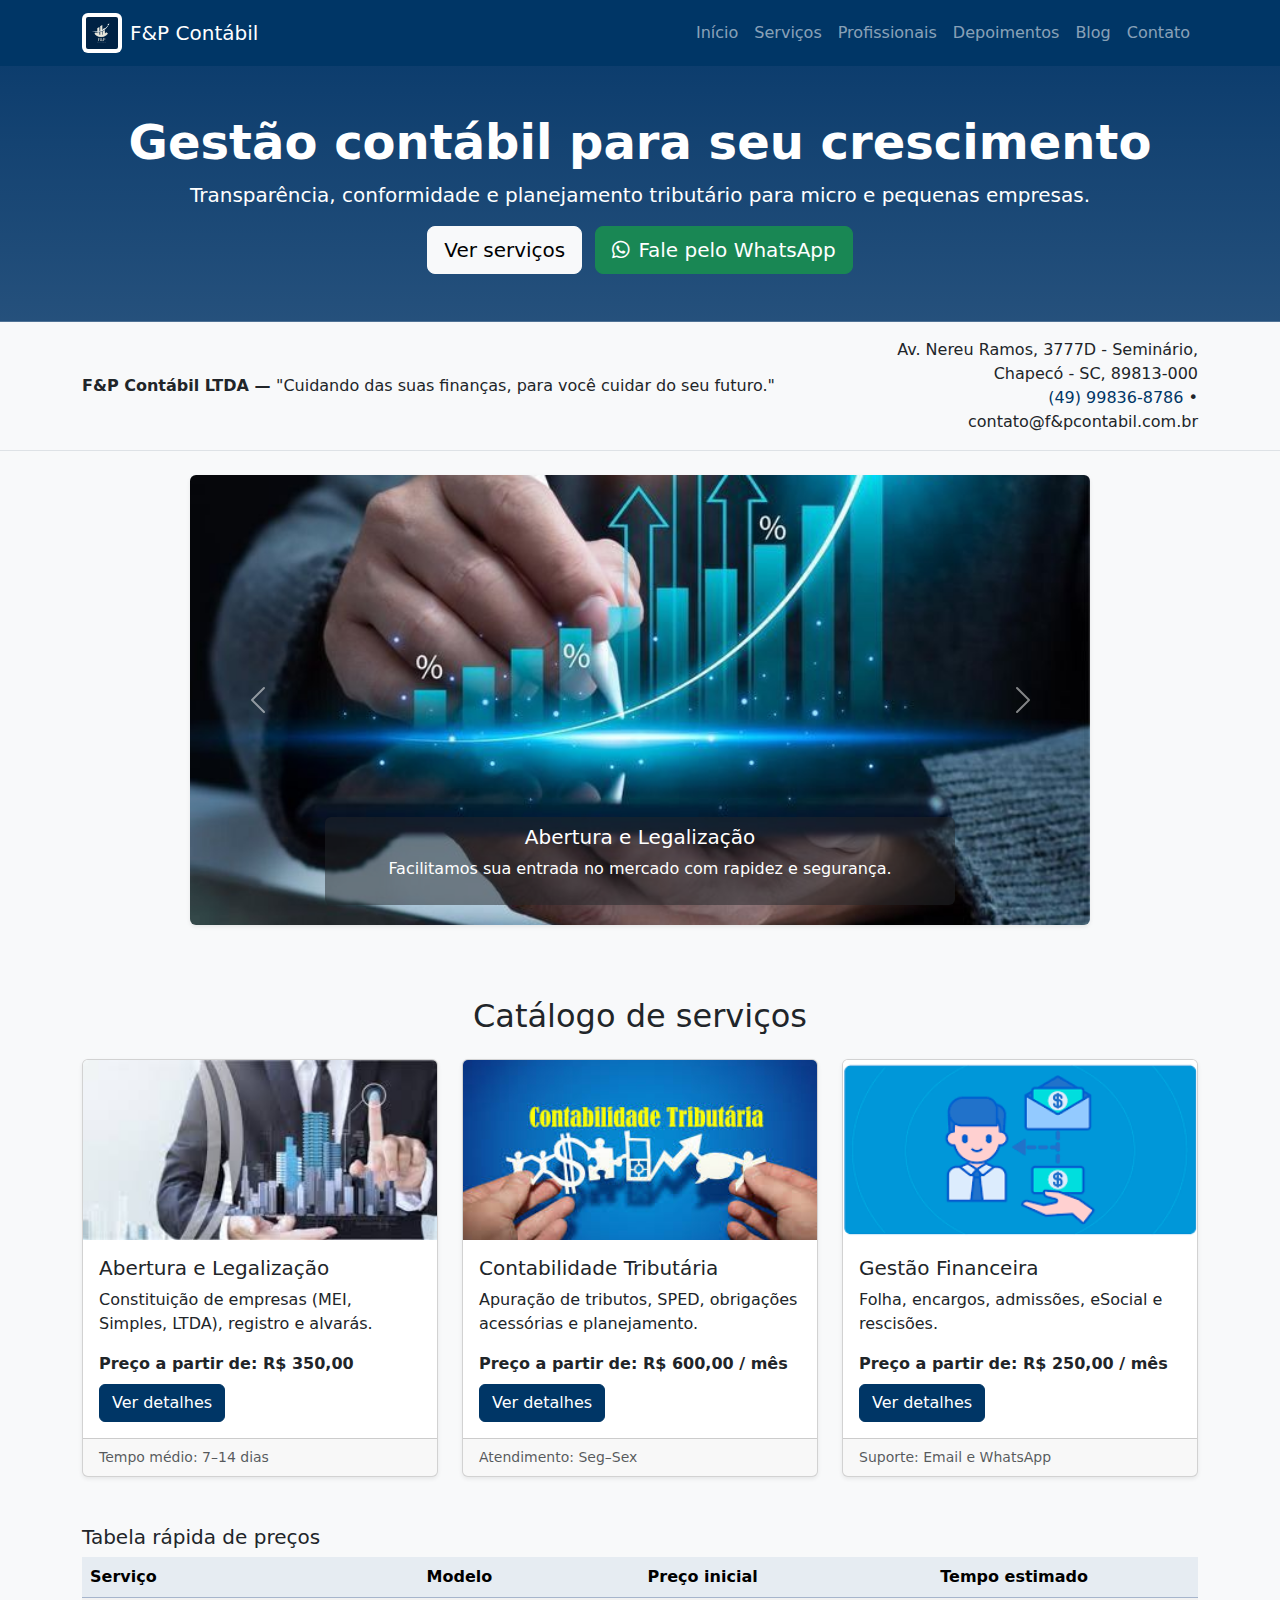
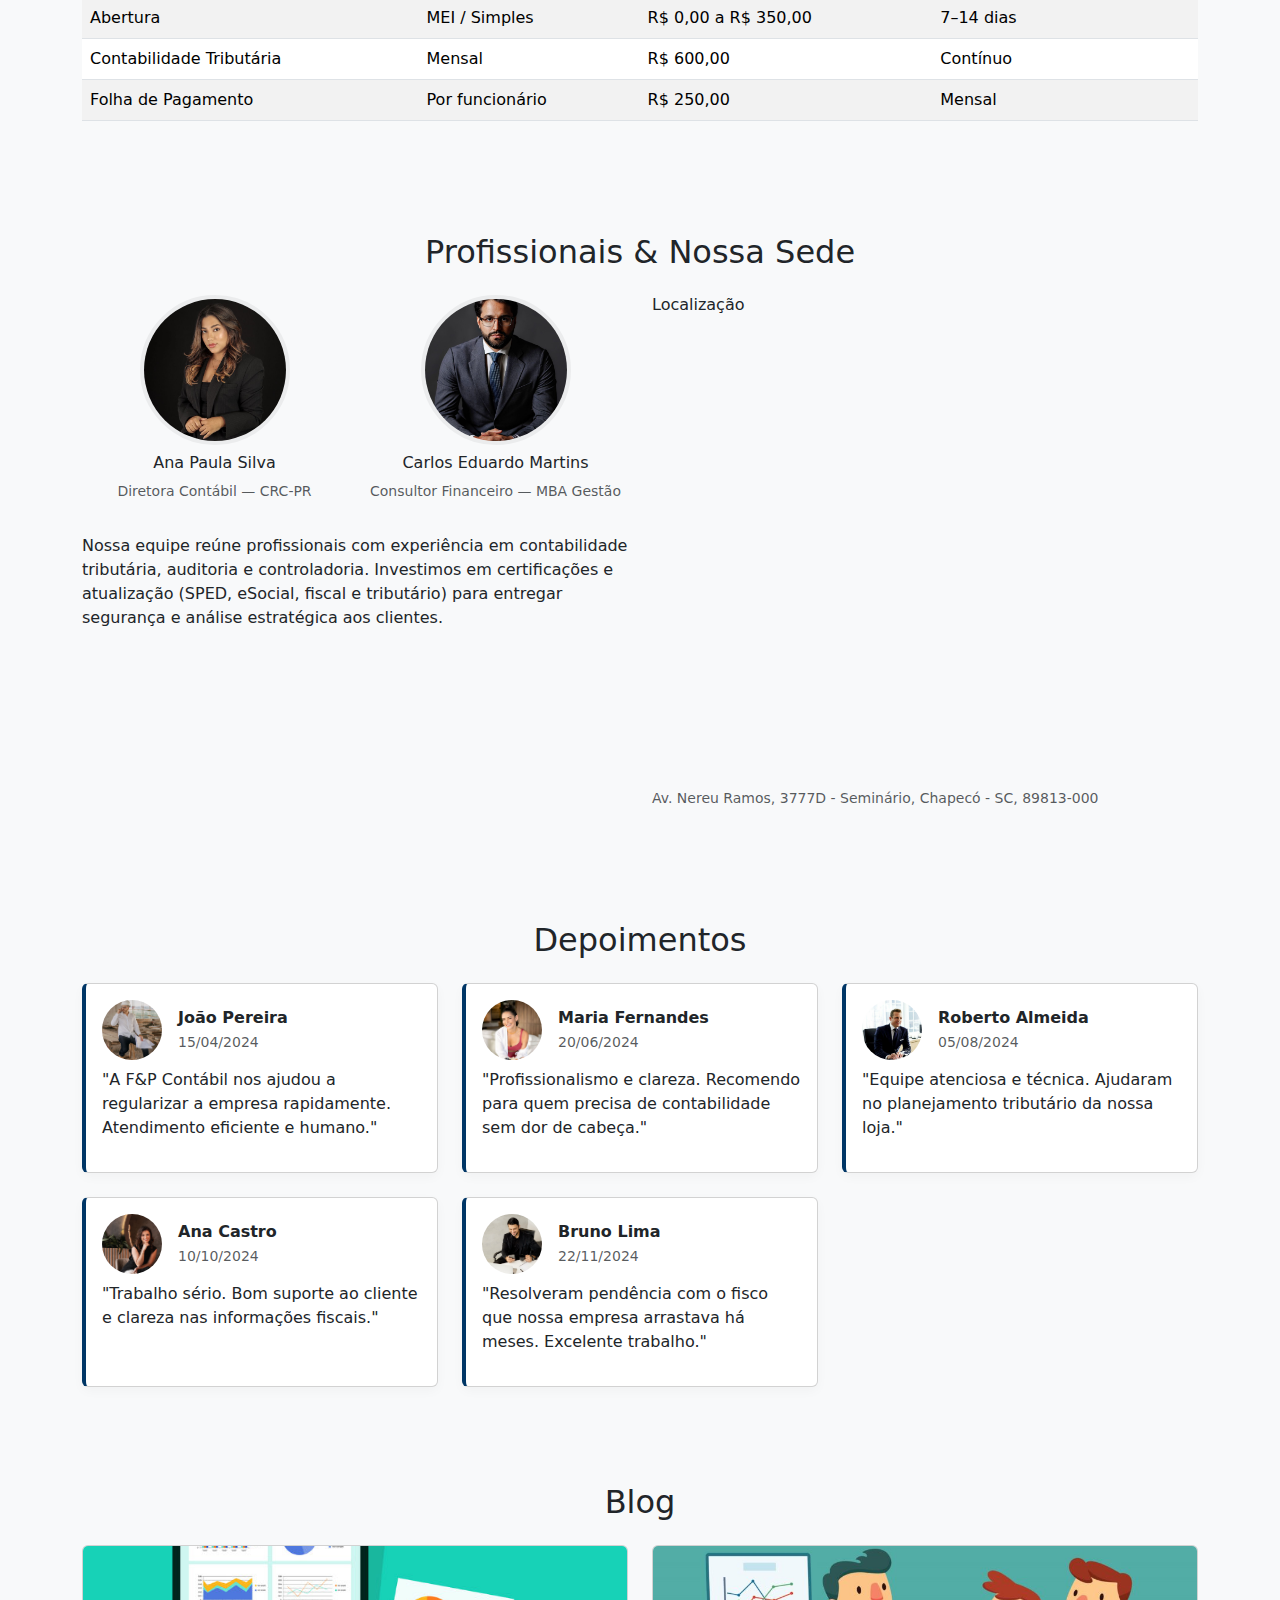
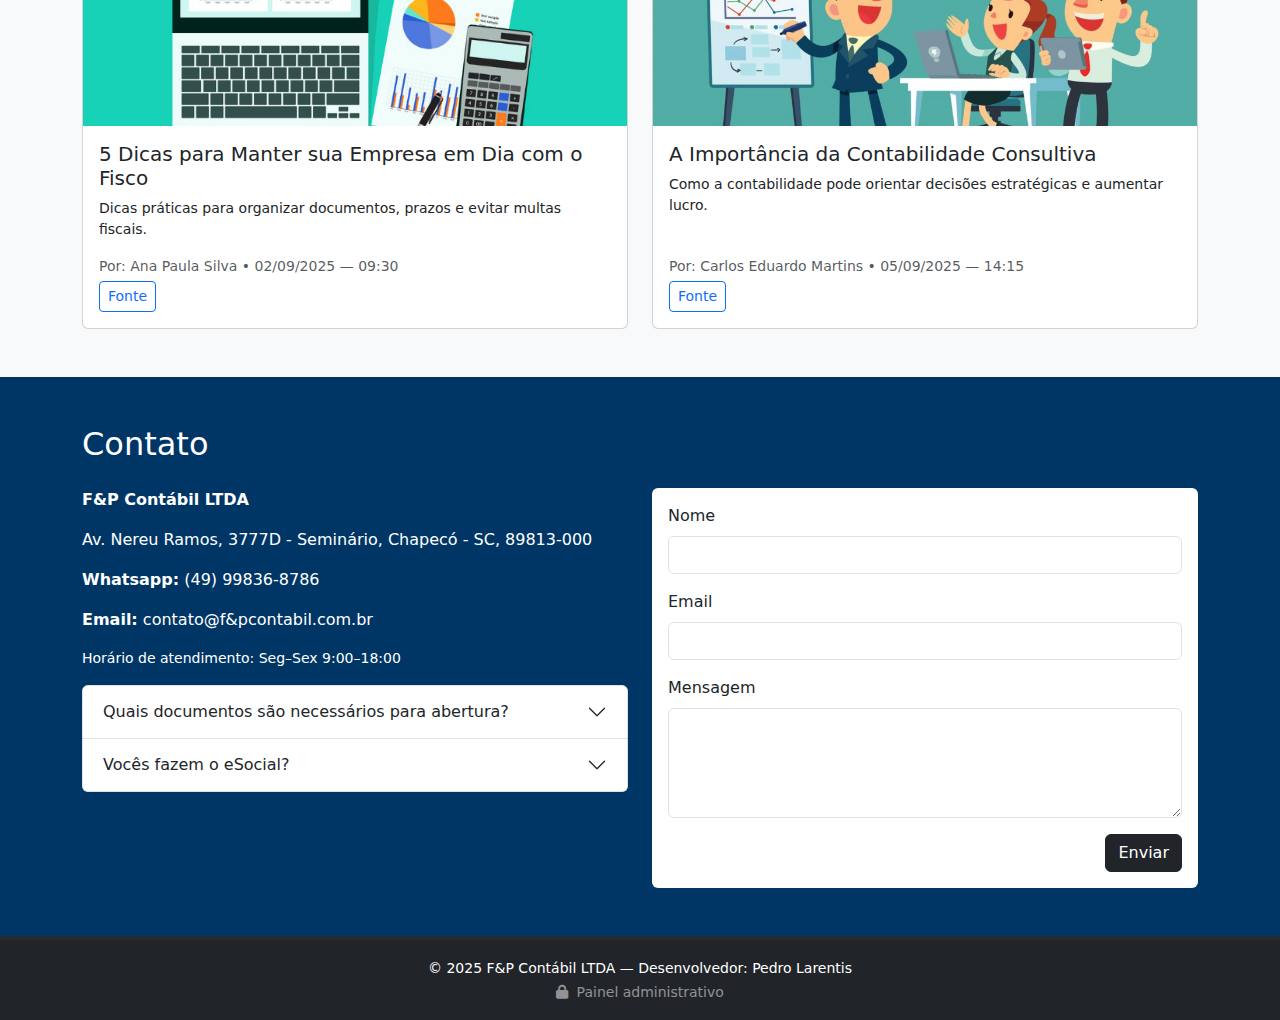
<file: index.html>
<!DOCTYPE html>
<html lang="pt-BR">
  <head>
    <meta charset="utf-8" />
    <meta name="viewport" content="width=device-width,initial-scale=1" />
    <title>F&P Contábil • Home</title>

    <!-- Bootstrap CSS -->
    <link
      href="https://cdn.jsdelivr.net/npm/bootstrap@5.3.2/dist/css/bootstrap.min.css"
      rel="stylesheet"
    />
    <!-- Font Awesome -->
    <link
      href="https://cdnjs.cloudflare.com/ajax/libs/font-awesome/6.4.2/css/all.min.css"
      rel="stylesheet"
    />

    <link rel="stylesheet" href="style.css" />

    <link
      href="https://cdnjs.cloudflare.com/ajax/libs/font-awesome/6.4.2/css/all.min.css"
      rel="stylesheet"
    />
  </head>
  <body>
    <!-- NAVBAR -->
    <nav class="navbar navbar-expand-lg navbar-dark bg-primary sticky-top">
      <div class="container">
        <a class="navbar-brand d-flex align-items-center" href="index.html">
          <img src="logo/logo.png" alt="Logo" class="logo-img me-2" />
          <span>F&P Contábil</span>
        </a>
        <button
          class="navbar-toggler border-0"
          type="button"
          data-bs-toggle="collapse"
          data-bs-target="#mainNav"
        >
          <i class="fa-solid fa-bars fa-lg" style="color: #fff"></i>
        </button>

        <div class="collapse navbar-collapse" id="mainNav">
          <ul class="navbar-nav ms-auto align-items-lg-center">
            <li class="nav-item">
              <a class="nav-link" href="#home-hero">Início</a>
            </li>
            <li class="nav-item">
              <a class="nav-link" href="#servicos">Serviços</a>
            </li>
            <li class="nav-item">
              <a class="nav-link" href="#profissionais">Profissionais</a>
            </li>
            <li class="nav-item">
              <a class="nav-link" href="#depoimentos">Depoimentos</a>
            </li>
            <li class="nav-item">
              <a class="nav-link" href="#blog">Blog</a>
            </li>
            <li class="nav-item">
              <a class="nav-link" href="#contato">Contato</a>
            </li>
          </ul>
        </div>
      </div>
    </nav>

   
    <header id="home-hero" class="bg-hero text-white text-center py-5">
      <div class="container">
        <h1 class="display-5 fw-bold">Gestão contábil para seu crescimento</h1>
        <p class="lead mb-3">
          Transparência, conformidade e planejamento tributário para micro e
          pequenas empresas.
        </p>
        <a href="#servicos" class="btn btn-light btn-lg">Ver serviços</a>
        <a
          href="https://wa.me/5549998368786"
          class="btn btn-success btn-lg ms-2"
          target="_blank"
        >
          <i class="fa-brands fa-whatsapp me-2"></i>Fale pelo WhatsApp
        </a>
      </div>
    </header>

    <!-- INFORMAÇÕES RÁPIDAS -->
    <section class="py-3 border-bottom">
      <div class="container">
        <div class="row align-items-center">
          <div class="col-md-8">
            <strong>F&P Contábil LTDA — </strong> "Cuidando das suas finanças,
            para você cuidar do seu futuro."
          </div>
          <div class="col-md-4 text-md-end">
            Av. Nereu Ramos, 3777D - Seminário, Chapecó - SC, 89813-000<br />
            <a href="tel:+5541988887766" class="text-decoration-none">
              (49) 99836-8786</a
            >
            • contato@f&pcontabil.com.br
          </div>
        </div>
      </div>
    </section>

    <!-- CARROSSEL -->
    <section class="py-4">
      <div class="container">
        <div
          id="carouselServicos"
          class="carousel slide"
          data-bs-ride="carousel"
        >
          <div class="carousel-inner rounded shadow-sm">
            <div class="carousel-item active">
              <img
                src="carrossel/aberturaEmpresas.jpg"
                class="d-block w-100"
                alt="Abertura de empresas"
              />
              <div
                class="carousel-caption d-none d-md-block bg-dark bg-opacity-50 rounded p-2"
              >
                <h5>Abertura e Legalização</h5>
                <p>
                  Facilitamos sua entrada no mercado com rapidez e segurança.
                </p>
              </div>
            </div>
            <div class="carousel-item">
              <img
                src="carrossel/planejamentoTributario.jpg"
                class="d-block w-100"
                alt="Planejamento tributário"
              />
              <div
                class="carousel-caption d-none d-md-block bg-dark bg-opacity-50 rounded p-2"
              >
                <h5>Planejamento Tributário</h5>
                <p>Reduza encargos dentro da legislação.</p>
              </div>
            </div>
            <div class="carousel-item">
              <img
                src="carrossel/folhaPagamento.png"
                class="d-block w-100"
                alt="Folha de pagamento"
              />
              <div
                class="carousel-caption d-none d-md-block bg-dark bg-opacity-50 rounded p-2"
              >
                <h5>Folha e Departamento Pessoal</h5>
                <p>Folha correta e sem surpresas.</p>
              </div>
            </div>
          </div>
          <button
            class="carousel-control-prev"
            type="button"
            data-bs-target="#carouselServicos"
            data-bs-slide="prev"
          >
            <span class="carousel-control-prev-icon" aria-hidden="true"></span>
          </button>
          <button
            class="carousel-control-next"
            type="button"
            data-bs-target="#carouselServicos"
            data-bs-slide="next"
          >
            <span class="carousel-control-next-icon" aria-hidden="true"></span>
          </button>
        </div>
      </div>
    </section>

    <section id="servicos" class="py-5 bg-light">
      <div class="container">
        <h2 class="mb-4 text-center">Catálogo de serviços</h2>
        <div class="row g-4">
          <!-- serviço 1 -->
          <div class="col-md-4">
            <div class="card h-100 shadow-sm">
              <img
                src="servicos/servico1.jpg"
                class="card-img-top"
                alt="Abertura"
              />
              <div class="card-body d-flex flex-column">
                <h5 class="card-title">Abertura e Legalização</h5>
                <p class="card-text">
                  Constituição de empresas (MEI, Simples, LTDA), registro e
                  alvarás.
                </p>
                <p class="fw-bold mb-2">Preço a partir de: R$ 350,00</p>
                <div class="mt-auto d-flex gap-2">
                  <a href="servico1.html" class="btn btn-primary"
                    >Ver detalhes</a
                  >
                  
                </div>
              </div>
              <div class="card-footer small text-muted">
                Tempo médio: 7–14 dias
              </div>
            </div>
          </div>

          <!-- serviço 2 -->
          <div class="col-md-4">
            <div class="card h-100 shadow-sm">
              <img
                src="servicos/servico2.jpg"
                class="card-img-top"
                alt="Tributária"
              />
              <div class="card-body d-flex flex-column">
                <h5 class="card-title">Contabilidade Tributária</h5>
                <p class="card-text">
                  Apuração de tributos, SPED, obrigações acessórias e
                  planejamento.
                </p>
                <p class="fw-bold mb-2">Preço a partir de: R$ 600,00 / mês</p>
                <div class="mt-auto d-flex gap-2">
                  <a href="servico2.html" class="btn btn-primary"
                    >Ver detalhes</a
                  >
                </div>
              </div>
              <div class="card-footer small text-muted">
                Atendimento: Seg–Sex
              </div>
            </div>
          </div>

          <!-- serviço 3 -->
          <div class="col-md-4">
            <div class="card h-100 shadow-sm">
              <img
                src="servicos/servico3.png"
                class="card-img-top"
                alt="Folha"
              />
              <div class="card-body d-flex flex-column">
                <h5 class="card-title">Gestão Financeira</h5>
                <p class="card-text">
                  Folha, encargos, admissões, eSocial e rescisões.
                </p>
                <p class="fw-bold mb-2">Preço a partir de: R$ 250,00 / mês</p>
                <div class="mt-auto d-flex gap-2">
                  <a href="servico3.html" class="btn btn-primary"
                    >Ver detalhes</a
                  >
                </div>
              </div>
              <div class="card-footer small text-muted">
                Suporte: Email e WhatsApp
              </div>
            </div>
          </div>
        </div>

        <div class="mt-5">
          <h5>Tabela rápida de preços</h5>
          <div class="table-responsive">
            <table class="table table-striped">
              <thead class="table-primary">
                <tr>
                  <th>Serviço</th>
                  <th>Modelo</th>
                  <th>Preço inicial</th>
                  <th>Tempo estimado</th>
                </tr>
              </thead>
              <tbody>
                <tr>
                  <td>Abertura</td>
                  <td>MEI / Simples</td>
                  <td>R$ 0,00 a R$ 350,00</td>
                  <td>7–14 dias</td>
                </tr>
                <tr>
                  <td>Contabilidade Tributária</td>
                  <td>Mensal</td>
                  <td>R$ 600,00</td>
                  <td>Contínuo</td>
                </tr>
                <tr>
                  <td>Folha de Pagamento</td>
                  <td>Por funcionário</td>
                  <td>R$ 250,00</td>
                  <td>Mensal</td>
                </tr>
              </tbody>
            </table>
          </div>
        </div>
      </div>
    </section>

    <section id="profissionais" class="py-5">
      <div class="container">
        <h2 class="mb-4 text-center">Profissionais & Nossa Sede</h2>
        <div class="row gy-4">
          <div class="col-md-6">
            <div class="row g-3">
              <div class="col-6 text-center">
                <img
                  src="profissionais/profissional1.jpg"
                  class="rounded-circle profile-photo"
                  alt="Ana Paula"
                />
                <h6 class="mt-2">Ana Paula Silva</h6>
                <p class="small text-muted">Diretora Contábil — CRC-PR</p>
              </div>
              <div class="col-6 text-center">
                <img
                  src="profissionais/profissional2.jpg"
                  class="rounded-circle profile-photo"
                  alt="Carlos"
                />
                <h6 class="mt-2">Carlos Eduardo Martins</h6>
                <p class="small text-muted">
                  Consultor Financeiro — MBA Gestão
                </p>
              </div>
              <div class="col-12">
                <p>
                  Nossa equipe reúne profissionais com experiência em
                  contabilidade tributária, auditoria e controladoria.
                  Investimos em certificações e atualização (SPED, eSocial,
                  fiscal e tributário) para entregar segurança e análise
                  estratégica aos clientes.
                </p>
              </div>
            </div>
          </div>

          <div class="col-md-6">
            <h6>Localização</h6>
            <iframe
              src="https://www.google.com/maps/embed?pb=!1m18!1m12!1m3!1d14203.277701661966!2d-52.60659475!3d-27.130497!2m3!1f0!2f0!3f0!3m2!1i1024!2i768!4f13.1!3m3!1m2!1s0x94e4b14117760671%3A0x1a60f67df52e7515!2sAv.%20Nereu%20Ramos%2C%203777D%20-%20Semin%C3%A1rio%2C%20Chapec%C3%B3%20-%20SC%2C%2089813-000!5e0!3m2!1spt-BR!2sbr!4v1757460963310!5m2!1spt-BR!2sbr"
              width="600"
              height="450"
              style="border: 0"
              allowfullscreen=""
              loading="lazy"
              referrerpolicy="no-referrer-when-downgrade"
            ></iframe>
            <p class="small text-muted mt-2">
              Av. Nereu Ramos, 3777D - Seminário, Chapecó - SC, 89813-000
            </p>
          </div>
        </div>
      </div>
    </section>

    <!-- DEPOIMENTOS -->
    <section id="depoimentos" class="py-5 bg-light">
      <div class="container">
        <h2 class="mb-4 text-center">Depoimentos</h2>

        <div class="row g-4">
          <!-- 5 depoimentos com foto -->
          <div class="col-md-4">
            <div class="card testimonial h-100 p-3">
              <div class="d-flex align-items-center gap-3 mb-2">
                <img
                  src="clientes/cliente3.jpg"
                  class="rounded-circle testimonial-photo"
                  alt="João"
                />
                <div>
                  <strong>João Pereira</strong><br /><small class="text-muted"
                    >15/04/2024</small
                  >
                </div>
              </div>
              <p>
                "A F&P Contábil nos ajudou a regularizar a empresa rapidamente.
                Atendimento eficiente e humano."
              </p>
            </div>
          </div>

          <div class="col-md-4">
            <div class="card testimonial h-100 p-3">
              <div class="d-flex align-items-center gap-3 mb-2">
                <img
                  src="clientes/cliente4.jpg"
                  class="rounded-circle testimonial-photo"
                  alt="Maria"
                />
                <div>
                  <strong>Maria Fernandes</strong><br /><small
                    class="text-muted"
                    >20/06/2024</small
                  >
                </div>
              </div>
              <p>
                "Profissionalismo e clareza. Recomendo para quem precisa de
                contabilidade sem dor de cabeça."
              </p>
            </div>
          </div>

          <div class="col-md-4">
            <div class="card testimonial h-100 p-3">
              <div class="d-flex align-items-center gap-3 mb-2">
                <img
                  src="clientes/cliente1.jpg"
                  class="rounded-circle testimonial-photo"
                  alt="Roberto"
                />
                <div>
                  <strong>Roberto Almeida</strong><br /><small
                    class="text-muted"
                    >05/08/2024</small
                  >
                </div>
              </div>
              <p>
                "Equipe atenciosa e técnica. Ajudaram no planejamento tributário
                da nossa loja."
              </p>
            </div>
          </div>

          <div class="col-md-6 col-lg-4">
            <div class="card testimonial h-100 p-3">
              <div class="d-flex align-items-center gap-3 mb-2">
                <img
                  src="clientes/cliente5.jpg"
                  class="rounded-circle testimonial-photo"
                  alt="Ana"
                />
                <div>
                  <strong>Ana Castro</strong><br /><small class="text-muted"
                    >10/10/2024</small
                  >
                </div>
              </div>
              <p>
                "Trabalho sério. Bom suporte ao cliente e clareza nas
                informações fiscais."
              </p>
            </div>
          </div>

          <div class="col-md-6 col-lg-4">
            <div class="card testimonial h-100 p-3">
              <div class="d-flex align-items-center gap-3 mb-2">
                <img
                  src="clientes/cliente2.jpg"
                  class="rounded-circle testimonial-photo"
                  alt="Bruno"
                />
                <div>
                  <strong>Bruno Lima</strong><br /><small class="text-muted"
                    >22/11/2024</small
                  >
                </div>
              </div>
              <p>
                "Resolveram pendência com o fisco que nossa empresa arrastava há
                meses. Excelente trabalho."
              </p>
            </div>
          </div>
        </div>
      </div>
    </section>

    <!-- BLOG -->
    <section id="blog" class="py-5">
      <div class="container">
        <h2 class="mb-4 text-center">Blog</h2>
        <div class="row g-4">
          <div class="col-md-6">
            <div class="card h-100">
              <img
                src="blog/dicas.jpg"
                class="card-img-top"
                alt="Dicas Fisco"
              />
              <div class="card-body d-flex flex-column">
                <h5 class="card-title">
                  5 Dicas para Manter sua Empresa em Dia com o Fisco
                </h5>
                <p class="card-text small">
                  Dicas práticas para organizar documentos, prazos e evitar
                  multas fiscais.
                </p>
                <div class="mt-auto">
                  <p class="small text-muted mb-1">
                    Por: Ana Paula Silva • 02/09/2025 — 09:30
                  </p>
                  <a
                    class="btn btn-outline-primary btn-sm"
                    href="https://www.sebrae.com.br/sites/PortalSebrae"
                    target="_blank"
                    >Fonte</a
                  >
                </div>
              </div>
            </div>
          </div>

          <div class="col-md-6">
            <div class="card h-100">
              <img
                src="blog/contabilidadeConsultiva.jpg"
                class="card-img-top"
                alt="Consultiva"
              />
              <div class="card-body d-flex flex-column">
                <h5 class="card-title">
                  A Importância da Contabilidade Consultiva
                </h5>
                <p class="card-text small">
                  Como a contabilidade pode orientar decisões estratégicas e
                  aumentar lucro.
                </p>
                <div class="mt-auto">
                  <p class="small text-muted mb-1">
                    Por: Carlos Eduardo Martins • 05/09/2025 — 14:15
                  </p>
                  <a
                    class="btn btn-outline-primary btn-sm"
                    href="https://www.contabeis.com.br"
                    target="_blank"
                    >Fonte</a
                  >
                </div>
              </div>
            </div>
          </div>
        </div>
      </div>
    </section>

    <!-- CONTATO -->
    <section id="contato" class="py-5 bg-primary text-white">
      <div class="container">
        <h2 class="mb-4">Contato</h2>
        <div class="row">
          <div class="col-lg-6">
            <p><strong>F&P Contábil LTDA</strong></p>
            <p>Av. Nereu Ramos, 3777D - Seminário, Chapecó - SC, 89813-000</p>
            <p>
              <strong>Whatsapp:</strong>
              <a
                class="text-white"
                href="https://wa.me/5541988887766"
                target="_blank"
                >(49) 99836-8786</a
              >
            </p>
            <p><strong>Email:</strong> contato@f&pcontabil.com.br</p>
            <p class="small">Horário de atendimento: Seg–Sex 9:00–18:00</p>

           
            <div class="accordion mt-3" id="faqAccordion">
              <div class="accordion-item">
                <h2 class="accordion-header" id="faqOne">
                  <button
                    class="accordion-button collapsed"
                    type="button"
                    data-bs-toggle="collapse"
                    data-bs-target="#faqCollapseOne"
                  >
                    Quais documentos são necessários para abertura?
                  </button>
                </h2>
                <div
                  id="faqCollapseOne"
                  class="accordion-collapse collapse"
                  data-bs-parent="#faqAccordion"
                >
                  <div class="accordion-body">
                    Documentos pessoais dos sócios, endereço, contrato social
                    (se aplicável), comprovantes e procurações, quando
                    necessário.
                  </div>
                </div>
              </div>
              <div class="accordion-item">
                <h2 class="accordion-header" id="faqTwo">
                  <button
                    class="accordion-button collapsed"
                    type="button"
                    data-bs-toggle="collapse"
                    data-bs-target="#faqCollapseTwo"
                  >
                    Vocês fazem o eSocial?
                  </button>
                </h2>
                <div
                  id="faqCollapseTwo"
                  class="accordion-collapse collapse"
                  data-bs-parent="#faqAccordion"
                >
                  <div class="accordion-body">
                    Sim — oferecemos gestão completa de folha e envio de
                    obrigações ao eSocial.
                  </div>
                </div>
              </div>
            </div>
          </div>

          <div class="col-lg-6">
            <form onsubmit="enviarContato(event)" class="bg-white p-3 rounded">
              <div class="mb-3">
                <label class="form-label">Nome</label>
                <input
                  id="contato-nome"
                  name="nome"
                  class="form-control"
                  required
                />
              </div>

              <div class="mb-3">
                <label class="form-label">Email</label>
                <input
                  id="contato-email"
                  name="email"
                  type="email"
                  class="form-control"
                  required
                />
              </div>

              <div class="mb-3">
                <label class="form-label">Mensagem</label>
                <textarea
                  id="contato-mensagem"
                  name="mensagem"
                  class="form-control"
                  rows="4"
                  required
                ></textarea>
              </div>

              <div class="text-end">
                <button class="btn btn-dark" type="submit">Enviar</button>
              </div>
            </form>
          </div>
        </div>
      </div>
    </section>

    <footer class="py-3 bg-dark text-white text-center">
      <div class="container">
        <small>© 2025 F&P Contábil LTDA — Desenvolvedor: Pedro Larentis</small>
        <br />
        <a
          href="admin/dashboard.html"
          class="text-white-50 small"
          style="text-decoration: none"
        >
          <i class="fa-solid fa-lock me-1"></i> Painel administrativo
        </a>
      </div>
    </footer>

   
    <script src="https://cdn.jsdelivr.net/npm/bootstrap@5.3.2/dist/js/bootstrap.bundle.min.js"></script>

    <script src="js/formularios.js"></script>
  </body>
</html>
</file>
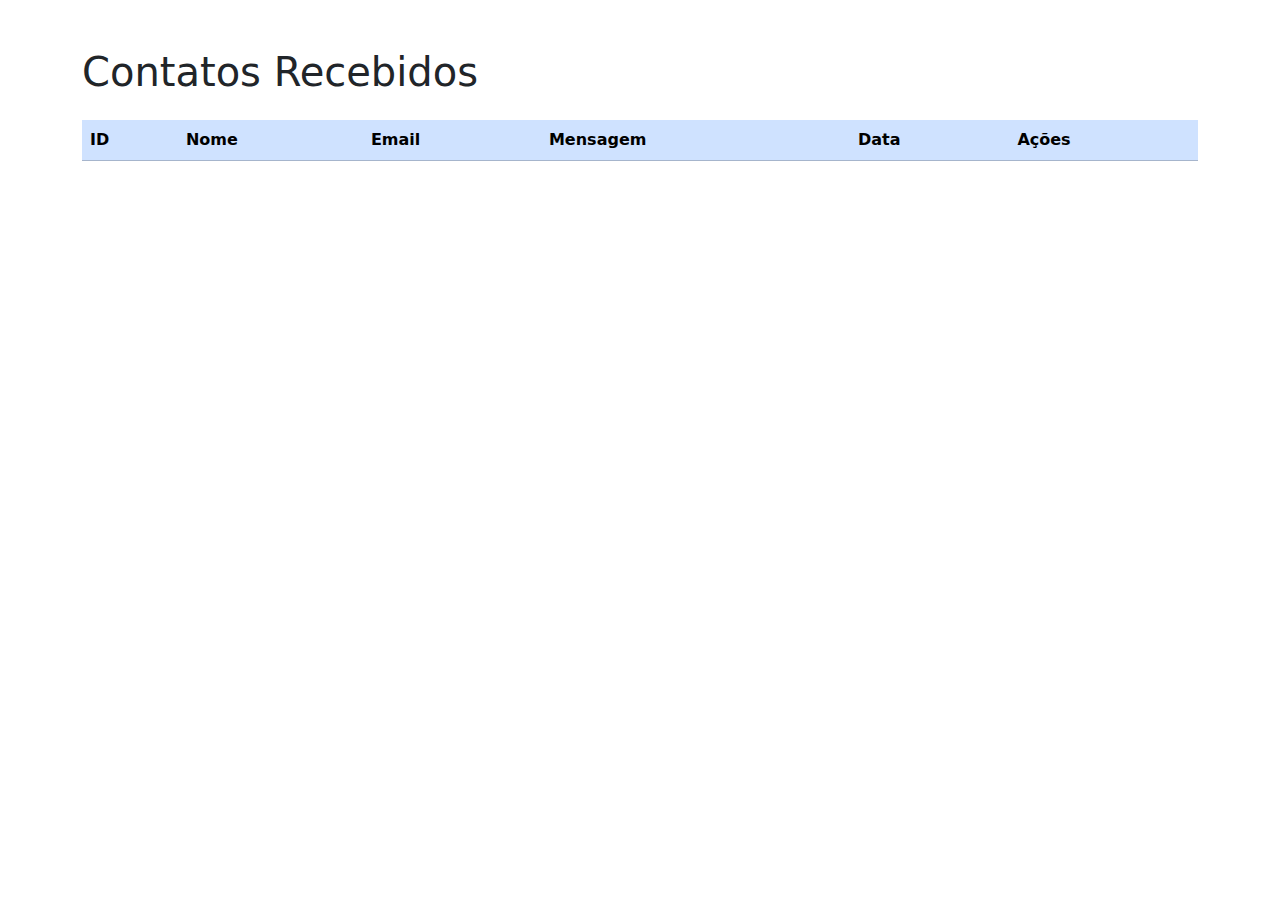
<file: listar-contatos.html>
<!DOCTYPE html>
<html lang="pt-BR">
<head>
<meta charset="utf-8" />
<meta name="viewport" content="width=device-width, initial-scale=1" />
<title>Lista de Contatos</title>
<link href="https://cdn.jsdelivr.net/npm/bootstrap@5.3.2/dist/css/bootstrap.min.css" rel="stylesheet">
</head>
<body onload="carregarContatos()">

<div class="container mt-5">
    <h1 class="mb-4">Contatos Recebidos</h1>

    <table class="table table-striped">
        <thead class="table-primary">
            <tr>
                <th>ID</th>
                <th>Nome</th>
                <th>Email</th>
                <th>Mensagem</th>
                <th>Data</th>
                <th>Ações</th>
            </tr>
        </thead>
        <tbody id="tabela-contatos"></tbody>
    </table>
</div>

<script>
async function carregarContatos() {

    let resposta = await fetch("./back-php/contato-listar.php");
    let dados = await resposta.json();

    let tabela = document.getElementById("tabela-contatos");
    tabela.innerHTML = ""; // limpa antes de preencher

    for (let item of dados) {

        // Corrige data
        let dataEnvio = item.data_envio ?? "";
        if (dataEnvio !== "") {
            let d = new Date(dataEnvio);
            dataEnvio = d.toLocaleString("pt-BR");
        }

        tabela.innerHTML += `
            <tr>
                <td>${item.id}</td>
                <td>${item.nome}</td>
                <td>${item.email}</td>
                <td>${item.mensagem}</td>
                <td>${dataEnvio}</td>
                <td>
                    <button class="btn btn-danger btn-sm" onclick="excluirContato(${item.id})">
                        Excluir
                    </button>
                </td>
            </tr>
        `;
    }
}

async function excluirContato(id) {
    if (!confirm("Deseja excluir este contato?")) return;

    let resposta = await fetch("./back-php/contato-excluir.php?id=" + id);
    let dados = await resposta.text();
    console.log(dados);

    alert("Contato excluído!");
    carregarContatos();
}
</script>

</body>
</html>
</file>
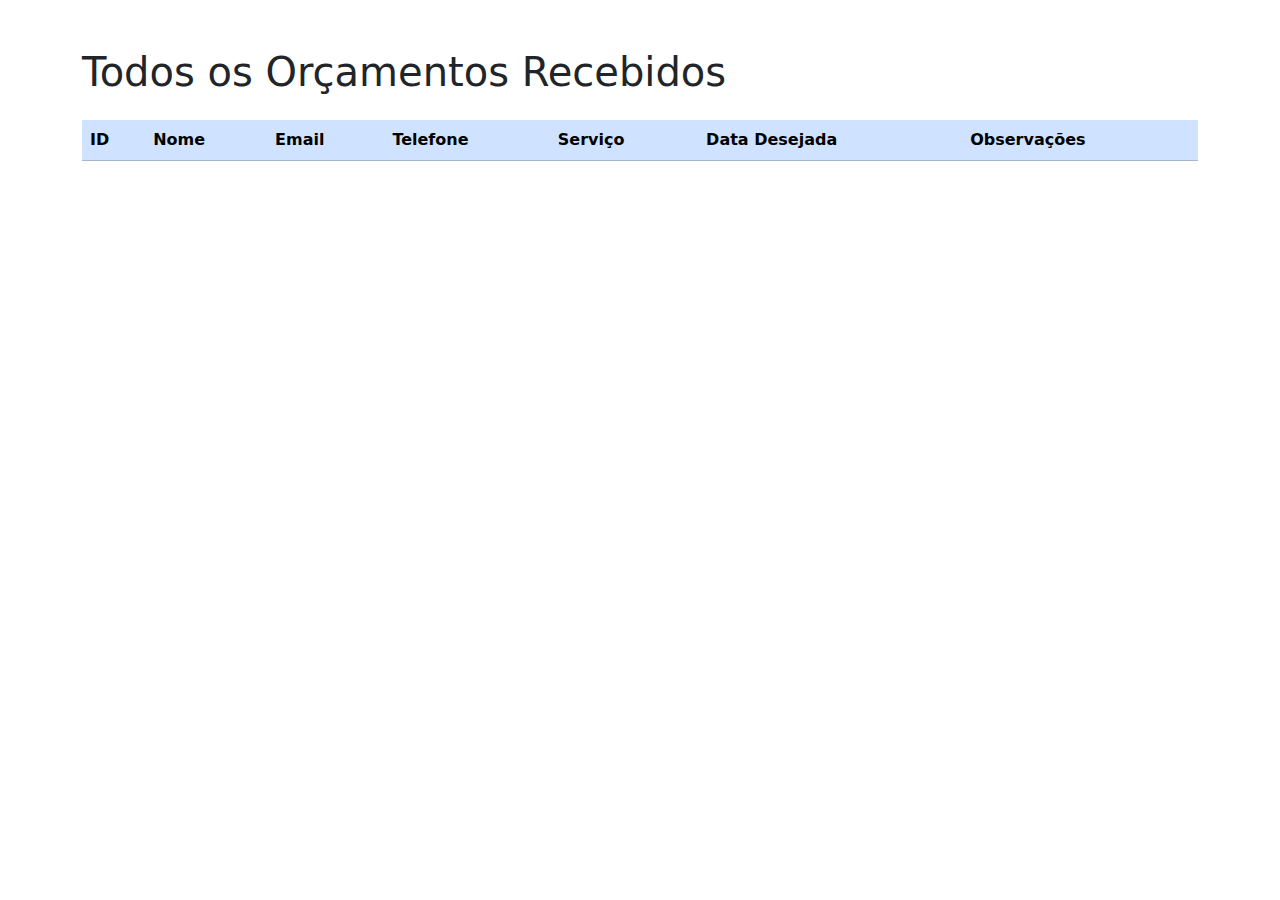
<file: listar-orcamentos.html>
<!DOCTYPE html>
<html lang="pt-BR">

<head>
  <meta charset="UTF-8">
  <title>Lista de Orçamentos</title>

  <link href="https://cdn.jsdelivr.net/npm/bootstrap@5.3.2/dist/css/bootstrap.min.css" rel="stylesheet">
</head>

<body onload="carregarOrcamentos()">

  <div class="container py-5">

    <h1 class="mb-4">Todos os Orçamentos Recebidos</h1>

    <table class="table table-striped">
      <thead class="table-primary">
        <tr>
          <th>ID</th>
          <th>Nome</th>
          <th>Email</th>
          <th>Telefone</th>
          <th>Serviço</th>
          <th>Data Desejada</th>
          <th>Observações</th>
        </tr>
      </thead>

      <tbody id="tabela-orcamentos">
      </tbody>

    </table>

  </div>


  <script>
    async function carregarOrcamentos() {
      let resposta = await fetch("./back-php/orcamentos-listar.php");
      let dados = await resposta.json();

      let corpo = "";
      for (let o of dados) {
        corpo += `
          <tr>
            <td>${o.id}</td>
            <td>${o.nome}</td>
            <td>${o.email}</td>
            <td>${o.telefone ?? "-"}</td>
            <td>${o.servico}</td>
            <td>${o.data_desejada ?? "-"}</td>
            <td>${o.observacoes ?? ""}</td>
          </tr>
        `;
      }

      document.getElementById("tabela-orcamentos").innerHTML = corpo;
    }
  </script>

</body>

</html>
</file>
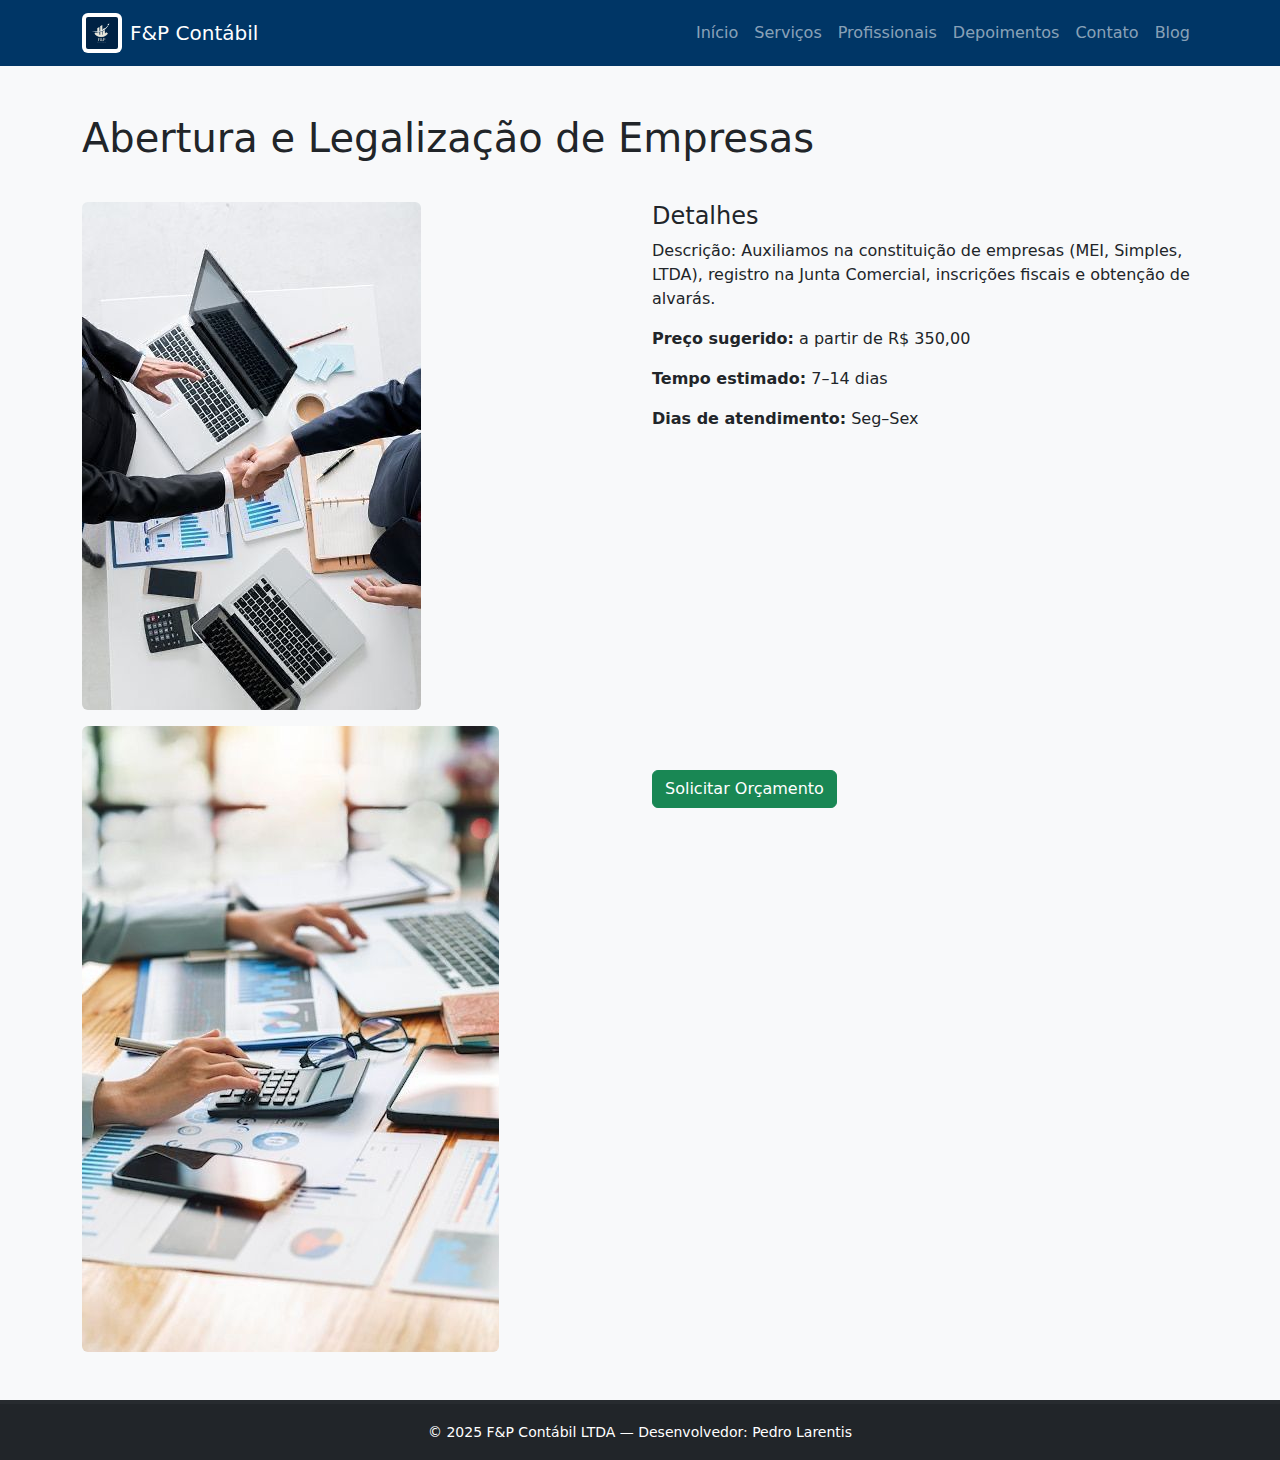
<file: servico1.html>
<!doctype html>
<html lang="pt-BR">
<head>
  <meta charset="utf-8"><meta name="viewport" content="width=device-width,initial-scale=1">
  <title>Serviço — Abertura de Empresas</title>
  <link href="https://cdn.jsdelivr.net/npm/bootstrap@5.3.2/dist/css/bootstrap.min.css" rel="stylesheet">
  <link href="https://cdnjs.cloudflare.com/ajax/libs/font-awesome/6.4.2/css/all.min.css" rel="stylesheet">
  <link rel="stylesheet" href="style.css">
</head>
<body>
  <!-- Menu -->
 <nav class="navbar navbar-expand-lg navbar-dark bg-primary sticky-top">
  <div class="container">
    <a class="navbar-brand d-flex align-items-center" href="index.html">
      <img src="logo/logo.png" alt="Logo" class="logo-img me-2">
      <span>F&P Contábil</span>
    </a>
    <button class="navbar-toggler border-0" type="button" data-bs-toggle="collapse" data-bs-target="#mainNav">
      <i class="fa-solid fa-bars fa-lg" style="color: #fff;"></i>
    </button>

    <div class="collapse navbar-collapse" id="mainNav">
      <ul class="navbar-nav ms-auto align-items-lg-center">
        <li class="nav-item"><a class="nav-link" href="index.html">Início</a></li>
        <li class="nav-item"><a class="nav-link" href="index.html#servicos">Serviços</a></li>
        <li class="nav-item"><a class="nav-link" href="index.html#profissionais">Profissionais</a></li>
        <li class="nav-item"><a class="nav-link" href="index.html#depoimentos">Depoimentos</a></li>
        <li class="nav-item"><a class="nav-link" href="index.html#contato">Contato</a></li>
        <li class="nav-item"><a class="nav-link" href="index.html#blog">Blog</a></li>
      </ul>
    </div>
  </div>
</nav>

  <main class="container py-5">
    <h1>Abertura e Legalização de Empresas</h1>
    <div class="row g-4 mt-3">
      <div class="col-md-6">
        <img src="servicos/abertura1.jpg" class="img-fluid rounded mb-3" alt="abertura1">
        <img src="servicos/abertura2.jpg" class="img-fluid rounded" alt="abertura2">
      </div>
      <div class="col-md-6">
        <h4>Detalhes</h4>
        <p>Descrição: Auxiliamos na constituição de empresas (MEI, Simples, LTDA), registro na Junta Comercial, inscrições fiscais e obtenção de alvarás.</p>
        <p><strong>Preço sugerido:</strong> a partir de R$ 350,00</p>
        <p><strong>Tempo estimado:</strong> 7–14 dias</p>
        <p><strong>Dias de atendimento:</strong> Seg–Sex</p>

        <!-- Video (iframe do youtube) -->
        <div class="ratio ratio-16x9 my-3">
          <iframe src="https://www.youtube.com/embed/HjBHYbF9t-0" title="Vídeo Abertura" allowfullscreen></iframe>
        </div>

        <!-- Botão orçamento abre modal -->
        <button class="btn btn-success" data-bs-toggle="modal" data-bs-target="#orcamentoModal">Solicitar Orçamento</button>

        <!-- Modal Orçamento -->
        <div class="modal fade" id="orcamentoModal" tabindex="-1">
          <div class="modal-dialog modal-lg">
            <div class="modal-content">
              <div class="modal-header">
                <h5 class="modal-title">Orçamento — Abertura de Empresas</h5>
                <button class="btn-close" data-bs-dismiss="modal"></button>
              </div>
              <form onsubmit="event.preventDefault(); alert('Orçamento simulado enviado.');">
                <div class="modal-body">
                  <div class="row g-2">
                    <div class="col-md-6"><label class="form-label">Nome</label><input class="form-control" required></div>
                    <div class="col-md-6"><label class="form-label">E-mail</label><input type="email" class="form-control" required></div>
                    <div class="col-md-6"><label class="form-label">Telefone</label><input class="form-control" required></div>
                    <div class="col-md-6"><label class="form-label">Endereço</label><input class="form-control"></div>
                    <div class="col-md-4"><label class="form-label">Cidade</label><input class="form-control"></div>
                    <div class="col-md-4"><label class="form-label">UF</label><input class="form-control"></div>
                    <div class="col-md-4"><label class="form-label">Data desejada</label><input type="date" class="form-control"></div>
                    <div class="col-12"><label class="form-label">Observações</label><textarea class="form-control" rows="3"></textarea></div>
                  </div>
                </div>
                <div class="modal-footer">
                  <button class="btn btn-secondary" data-bs-dismiss="modal">Fechar</button>
                  <button class="btn btn-primary" type="submit">Enviar</button>
                </div>
              </form>
            </div>
          </div>
        </div>

      </div>
    </div>
  </main>

  <footer class="py-3 bg-dark text-white text-center">
    <div class="container">
      <small>© 2025 F&P Contábil LTDA — Desenvolvedor: Pedro Larentis</small>
    </div>
  </footer>

  <script src="https://cdn.jsdelivr.net/npm/bootstrap@5.3.2/dist/js/bootstrap.bundle.min.js"></script>
</body>
</html>
</file>
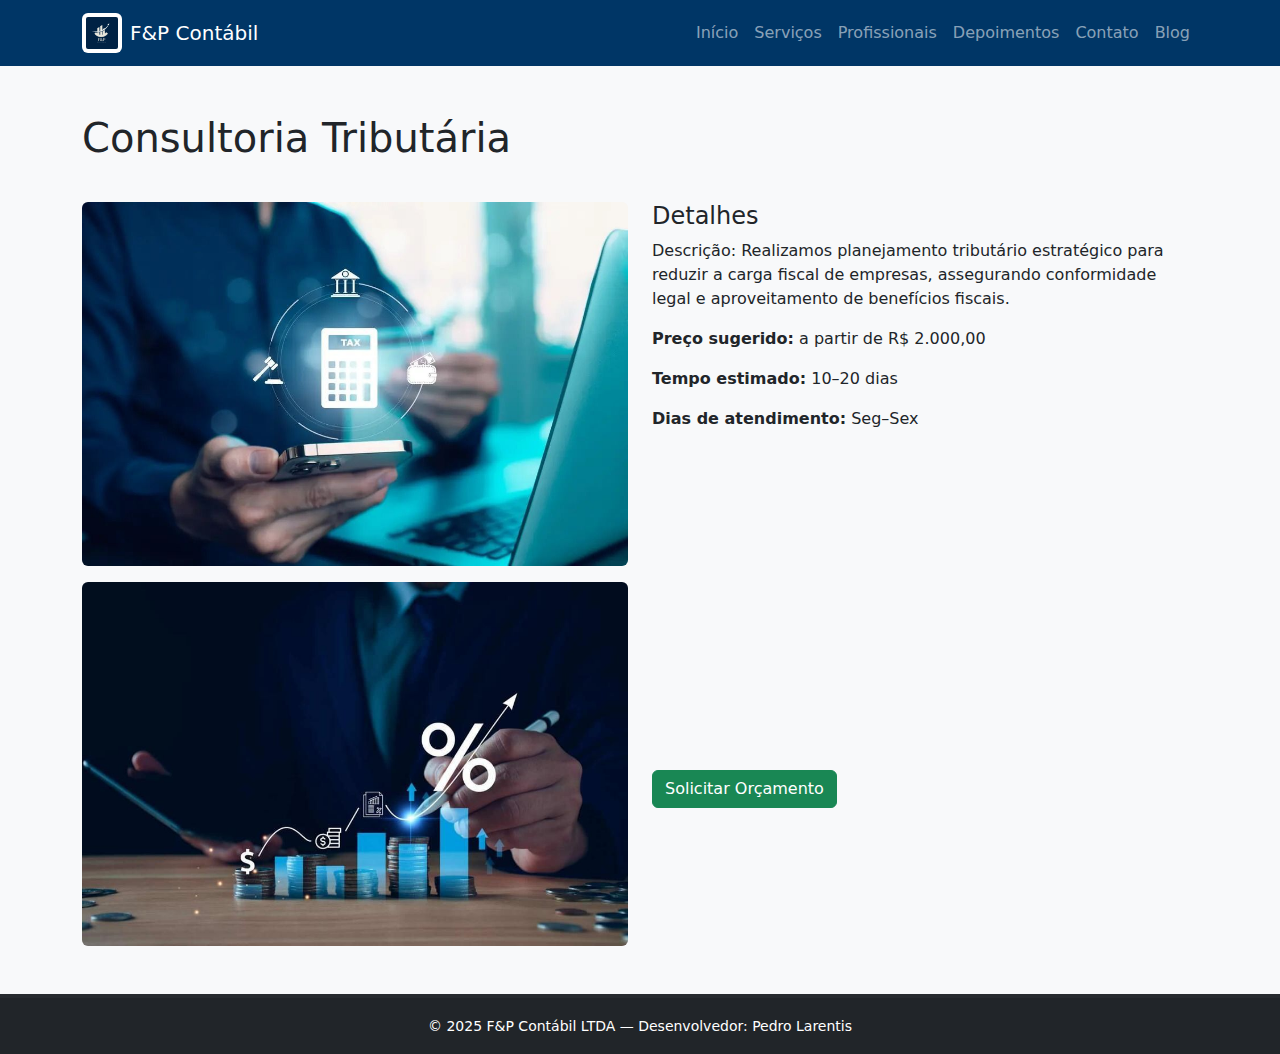
<file: servico2.html>
<!doctype html>
<html lang="pt-BR">
<head>
  <meta charset="utf-8"><meta name="viewport" content="width=device-width,initial-scale=1">
  <title>Serviço — Consultoria Tributária</title>
  <link href="https://cdn.jsdelivr.net/npm/bootstrap@5.3.2/dist/css/bootstrap.min.css" rel="stylesheet">
  <link href="https://cdnjs.cloudflare.com/ajax/libs/font-awesome/6.4.2/css/all.min.css" rel="stylesheet">
  <link rel="stylesheet" href="style.css">
</head>
<body>
  <!-- Menu -->
   <nav class="navbar navbar-expand-lg navbar-dark bg-primary sticky-top">
  <div class="container">
    <a class="navbar-brand d-flex align-items-center" href="index.html">
      <img src="logo/logo.png" alt="Logo" class="logo-img me-2">
      <span>F&P Contábil</span>
    </a>
    <button class="navbar-toggler border-0" type="button" data-bs-toggle="collapse" data-bs-target="#mainNav">
      <i class="fa-solid fa-bars fa-lg" style="color: #fff;"></i>
    </button>

    <div class="collapse navbar-collapse" id="mainNav">
      <ul class="navbar-nav ms-auto align-items-lg-center">
        <li class="nav-item"><a class="nav-link" href="index.html">Início</a></li>
        <li class="nav-item"><a class="nav-link" href="index.html#servicos">Serviços</a></li>
        <li class="nav-item"><a class="nav-link" href="index.html#profissionais">Profissionais</a></li>
        <li class="nav-item"><a class="nav-link" href="index.html#depoimentos">Depoimentos</a></li>
        <li class="nav-item"><a class="nav-link" href="index.html#contato">Contato</a></li>
        <li class="nav-item"><a class="nav-link" href="index.html#blog">Blog</a></li>
      </ul>
    </div>
  </div>
</nav>

  <main class="container py-5">
    <h1>Consultoria Tributária</h1>
    <div class="row g-4 mt-3">
      <div class="col-md-6">
        <img src="servicos/tributaria1.jpg" class="img-fluid rounded mb-3" alt="tributaria1">
        <img src="servicos/tributaria2.jpg" class="img-fluid rounded" alt="tributaria2">
      </div>
      <div class="col-md-6">
        <h4>Detalhes</h4>
        <p>Descrição: Realizamos planejamento tributário estratégico para reduzir a carga fiscal de empresas, assegurando conformidade legal e aproveitamento de benefícios fiscais.</p>
        <p><strong>Preço sugerido:</strong> a partir de R$ 2.000,00</p>
        <p><strong>Tempo estimado:</strong> 10–20 dias</p>
        <p><strong>Dias de atendimento:</strong> Seg–Sex</p>

        <!-- Video -->
        <div class="ratio ratio-16x9 my-3">
          <iframe width="1260" height="709" src="https://www.youtube.com/embed/pj32O9mDt8Q" title="Consultoria Tributária: O que é e como funciona" frameborder="0" allow="accelerometer; autoplay; clipboard-write; encrypted-media; gyroscope; picture-in-picture; web-share" referrerpolicy="strict-origin-when-cross-origin" allowfullscreen></iframe>
        </div>

        <!-- Botão orçamento -->
        <button class="btn btn-success" data-bs-toggle="modal" data-bs-target="#orcamentoModal">Solicitar Orçamento</button>

        <!-- Modal Orçamento -->
        <div class="modal fade" id="orcamentoModal" tabindex="-1">
          <div class="modal-dialog modal-lg">
            <div class="modal-content">
              <div class="modal-header">
                <h5 class="modal-title">Orçamento — Consultoria Tributária</h5>
                <button class="btn-close" data-bs-dismiss="modal"></button>
              </div>
              <form onsubmit="event.preventDefault(); alert('Orçamento simulado enviado.');">
                <div class="modal-body">
                  <div class="row g-2">
                    <div class="col-md-6"><label class="form-label">Nome</label><input class="form-control" required></div>
                    <div class="col-md-6"><label class="form-label">E-mail</label><input type="email" class="form-control" required></div>
                    <div class="col-md-6"><label class="form-label">Telefone</label><input class="form-control" required></div>
                    <div class="col-md-6"><label class="form-label">Endereço</label><input class="form-control"></div>
                    <div class="col-md-4"><label class="form-label">Cidade</label><input class="form-control"></div>
                    <div class="col-md-4"><label class="form-label">UF</label><input class="form-control"></div>
                    <div class="col-md-4"><label class="form-label">Data desejada</label><input type="date" class="form-control"></div>
                    <div class="col-12"><label class="form-label">Observações</label><textarea class="form-control" rows="3"></textarea></div>
                  </div>
                </div>
                <div class="modal-footer">
                  <button class="btn btn-secondary" data-bs-dismiss="modal">Fechar</button>
                  <button class="btn btn-primary" type="submit">Enviar</button>
                </div>
              </form>
            </div>
          </div>
        </div>

      </div>
    </div>
  </main>

  <footer class="py-3 bg-dark text-white text-center">
    <div class="container">
      <small>© 2025 F&P Contábil LTDA — Desenvolvedor: Pedro Larentis</small>
    </div>
  </footer>

  <script src="https://cdn.jsdelivr.net/npm/bootstrap@5.3.2/dist/js/bootstrap.bundle.min.js"></script>
</body>
</html>
</file>
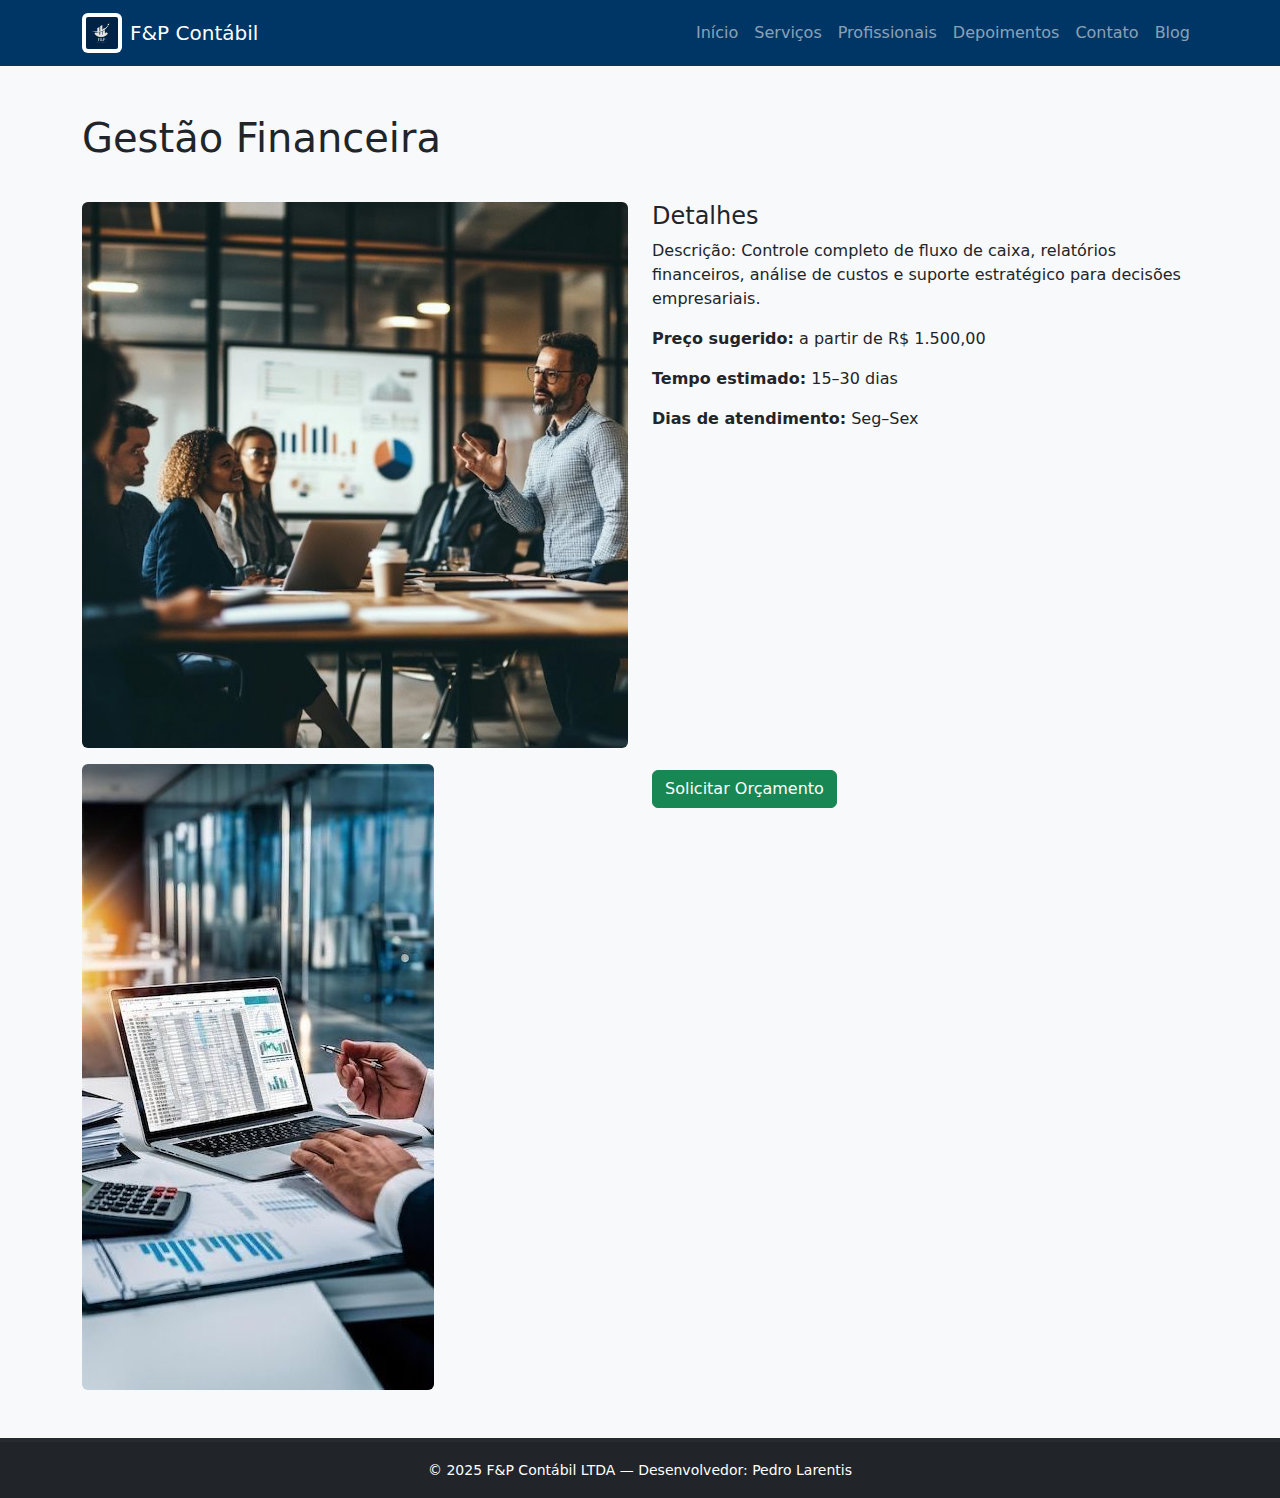
<file: servico3.html>
<!DOCTYPE html>
<html lang="pt-BR">
  <head>
    <meta charset="utf-8" />
    <meta name="viewport" content="width=device-width,initial-scale=1" />
    <title>Serviço — Gestão Financeira</title>
    <link
      href="https://cdn.jsdelivr.net/npm/bootstrap@5.3.2/dist/css/bootstrap.min.css"
      rel="stylesheet"
    />
    <link
      href="https://cdnjs.cloudflare.com/ajax/libs/font-awesome/6.4.2/css/all.min.css"
      rel="stylesheet"
    />
    <link rel="stylesheet" href="style.css" />
  </head>
  <body>
    <!-- Menu -->
    <nav class="navbar navbar-expand-lg navbar-dark bg-primary sticky-top">
      <div class="container">
        <a class="navbar-brand d-flex align-items-center" href="index.html">
          <img src="logo/logo.png" alt="Logo" class="logo-img me-2" />
          <span>F&P Contábil</span>
        </a>
        <button
          class="navbar-toggler border-0"
          type="button"
          data-bs-toggle="collapse"
          data-bs-target="#mainNav"
        >
          <i class="fa-solid fa-bars fa-lg" style="color: #fff"></i>
        </button>

        <div class="collapse navbar-collapse" id="mainNav">
          <ul class="navbar-nav ms-auto align-items-lg-center">
            <li class="nav-item">
              <a class="nav-link" href="index.html">Início</a>
            </li>
            <li class="nav-item">
              <a class="nav-link" href="index.html#servicos">Serviços</a>
            </li>
            <li class="nav-item">
              <a class="nav-link" href="index.html#profissionais"
                >Profissionais</a
              >
            </li>
            <li class="nav-item">
              <a class="nav-link" href="index.html#depoimentos">Depoimentos</a>
            </li>
            <li class="nav-item">
              <a class="nav-link" href="index.html#contato">Contato</a>
            </li>
            <li class="nav-item">
              <a class="nav-link" href="index.html#blog">Blog</a>
            </li>
          </ul>
        </div>
      </div>
    </nav>

    <main class="container py-5">
      <h1>Gestão Financeira</h1>
      <div class="row g-4 mt-3">
        <div class="col-md-6">
          <img
            src="servicos/financeira1.jpg"
            class="img-fluid rounded mb-3"
            alt="financeira1"
          />
          <img
            src="servicos/financeira2.jpg"
            class="img-fluid rounded"
            alt="financeira2"
          />
        </div>
        <div class="col-md-6">
          <h4>Detalhes</h4>
          <p>
            Descrição: Controle completo de fluxo de caixa, relatórios
            financeiros, análise de custos e suporte estratégico para decisões
            empresariais.
          </p>
          <p><strong>Preço sugerido:</strong> a partir de R$ 1.500,00</p>
          <p><strong>Tempo estimado:</strong> 15–30 dias</p>
          <p><strong>Dias de atendimento:</strong> Seg–Sex</p>

          <!-- Video -->
          <div class="ratio ratio-16x9 my-3">
            <iframe
              width="560"
              height="315"
              src="https://www.youtube.com/embed/PfsO9apQy-w?si=UqnoLeAgjo2mvADm"
              title="YouTube video player"
              frameborder="0"
              allow="accelerometer; autoplay; clipboard-write; encrypted-media; gyroscope; picture-in-picture; web-share"
              referrerpolicy="strict-origin-when-cross-origin"
              allowfullscreen
            ></iframe>
          </div>

          <!-- Botão orçamento -->
          <button
            class="btn btn-success"
            data-bs-toggle="modal"
            data-bs-target="#orcamentoModal"
          >
            Solicitar Orçamento
          </button>

          <!-- Modal Orçamento -->
          <div class="modal fade" id="orcamentoModal" tabindex="-1">
            <div class="modal-dialog modal-lg">
              <div class="modal-content">
                <div class="modal-header">
                  <h5 class="modal-title">Orçamento — Gestão Financeira</h5>
                  <button class="btn-close" data-bs-dismiss="modal"></button>
                </div>

                <form onsubmit="enviarOrcamento(event, 'Gestão Financeira')">
                  <div class="modal-body">
                    <div class="row g-2">
                      <div class="col-md-6">
                        <label class="form-label">Nome</label>
                        <input
                          id="orc-nome"
                          name="nome"
                          class="form-control"
                          required
                        />
                      </div>

                      <div class="col-md-6">
                        <label class="form-label">E-mail</label>
                        <input
                          id="orc-email"
                          name="email"
                          type="email"
                          class="form-control"
                          required
                        />
                      </div>

                      <div class="col-md-6">
                        <label class="form-label">Telefone</label>
                        <input
                          id="orc-telefone"
                          name="telefone"
                          class="form-control"
                        />
                      </div>

                      <div class="col-md-6">
                        <label class="form-label">Endereço</label>
                        <input
                          id="orc-endereco"
                          name="endereco"
                          class="form-control"
                        />
                      </div>

                      <div class="col-md-4">
                        <label class="form-label">Cidade</label>
                        <input
                          id="orc-cidade"
                          name="cidade"
                          class="form-control"
                        />
                      </div>

                      <div class="col-md-4">
                        <label class="form-label">UF</label>
                        <input id="orc-uf" name="uf" class="form-control" />
                      </div>

                      <div class="col-md-4">
                        <label class="form-label">Data desejada</label>
                        <input
                          id="orc-data"
                          name="data_desejada"
                          type="date"
                          class="form-control"
                        />
                      </div>

                      <div class="col-12">
                        <label class="form-label">Observações</label>
                        <textarea
                          id="orc-observacoes"
                          name="observacoes"
                          class="form-control"
                          rows="3"
                        ></textarea>
                      </div>
                    </div>
                  </div>

                  <div class="modal-footer">
                    <button class="btn btn-secondary" data-bs-dismiss="modal">
                      Fechar
                    </button>
                    <button class="btn btn-primary" type="submit">
                      Enviar
                    </button>
                  </div>
                </form>
              </div>
            </div>
          </div>
        </div>
      </div>
    </main>

    <footer class="py-3 bg-dark text-white text-center">
      <div class="container">
        <small>© 2025 F&P Contábil LTDA — Desenvolvedor: Pedro Larentis</small>
      </div>
    </footer>

    <script src="https://cdn.jsdelivr.net/npm/bootstrap@5.3.2/dist/js/bootstrap.bundle.min.js"></script>

    <script src="js/formularios.js"></script>
  </body>
</html>
</file>
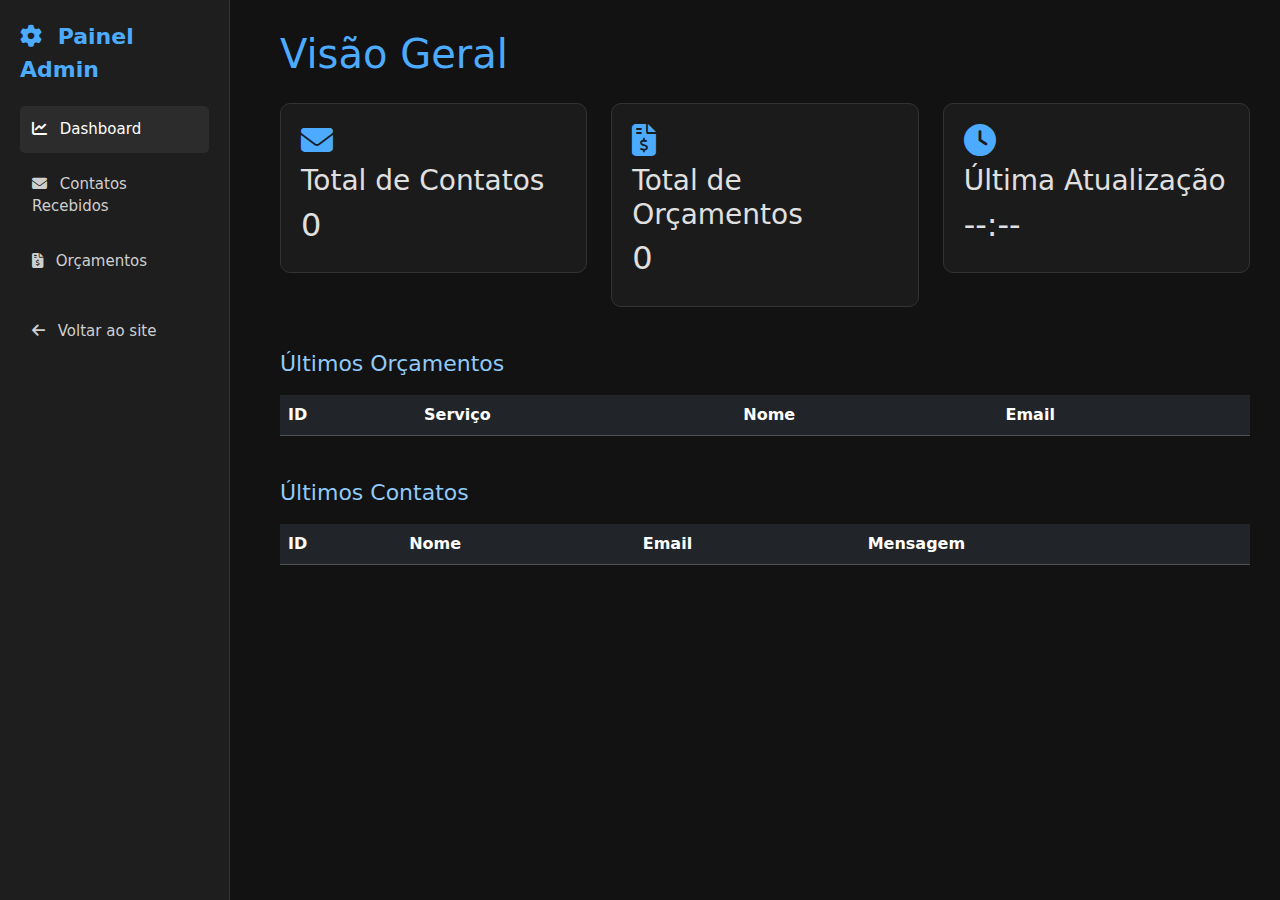
<file: admin/dashboard.html>
<!DOCTYPE html>
<html lang="pt-BR">
  <head>
    <meta charset="UTF-8" />
    <title>Painel Administrativo - Dashboard</title>

    <!-- Bootstrap -->
    <link
      href="https://cdn.jsdelivr.net/npm/bootstrap@5.3.2/dist/css/bootstrap.min.css"
      rel="stylesheet"
    />

    <!-- Icons -->
    <link
      href="https://cdnjs.cloudflare.com/ajax/libs/font-awesome/6.4.2/css/all.min.css"
      rel="stylesheet"
    />

    <style>
      body {
        background: #121212;
        color: #e0e0e0;
      }

      .sidebar {
        width: 230px;
        height: 100vh;
        background: #1e1e1e;
        position: fixed;
        left: 0;
        top: 0;
        padding: 20px;
        border-right: 1px solid #333;
      }

      .sidebar a {
        display: block;
        padding: 12px;
        margin-bottom: 8px;
        color: #cfcfcf;
        text-decoration: none;
        border-radius: 5px;
        font-size: 15px;
      }

      .sidebar a:hover {
        background: #2c2c2c;
        color: #fff;
      }

      .sidebar-title {
        font-size: 22px;
        color: #4dabff;
        margin-bottom: 20px;
        font-weight: bold;
      }

      .content {
        margin-left: 250px;
        padding: 30px;
      }

      h1 {
        color: #4dabff;
        margin-bottom: 25px;
      }

      .card-dark {
        background: #1b1b1b;
        border: 1px solid #333;
        color: #e0e0e0;
        border-radius: 10px;
        padding: 20px;
      }

      .card-dark i {
        font-size: 32px;
        color: #4dabff;
      }

      .section-title {
        margin-top: 40px;
        margin-bottom: 15px;
        color: #90caf9;
        font-size: 22px;
      }

      table {
        color: #e0e0e0 !important;
        background: #1b1b1b !important;
      }

      thead {
        background: #263238 !important;
        color: #90caf9 !important;
      }

      tbody tr:hover {
        background: #2c2c2c;
      }
    </style>
  </head>

  <body onload="carregarDashboard()">
    <!-- MENU LATERAL -->
    <div class="sidebar">
      <div class="sidebar-title">
        <i class="fa-solid fa-gear me-2"></i> Painel Admin
      </div>

      <a href="dashboard.html" style="background: #2c2c2c; color: #fff">
        <i class="fa-solid fa-chart-line me-2"></i> Dashboard
      </a>

      <a href="contatos.html"
        ><i class="fa-solid fa-envelope me-2"></i> Contatos Recebidos</a
      >

      <a href="orcamentos.html"
        ><i class="fa-solid fa-file-invoice-dollar me-2"></i> Orçamentos</a
      >

      <a href="../index.html" class="mt-4">
        <i class="fa-solid fa-arrow-left me-2"></i> Voltar ao site
      </a>
    </div>

    
    <div class="content">
      <h1>Visão Geral</h1>

     
      <div class="row g-4">
        <div class="col-md-4">
          <div class="card-dark">
            <i class="fa-solid fa-envelope mb-2"></i>
            <h3>Total de Contatos</h3>
            <h2 id="total-contatos">0</h2>
          </div>
        </div>

        <div class="col-md-4">
          <div class="card-dark">
            <i class="fa-solid fa-file-invoice-dollar mb-2"></i>
            <h3>Total de Orçamentos</h3>
            <h2 id="total-orcamentos">0</h2>
          </div>
        </div>

        <div class="col-md-4">
          <div class="card-dark">
            <i class="fa-solid fa-clock mb-2"></i>
            <h3>Última Atualização</h3>
            <h2 id="ultima-atualizacao">--:--</h2>
          </div>
        </div>
      </div>

     
      <div class="section-title">Últimos Orçamentos</div>

      <table class="table table-dark table-hover align-middle">
        <thead>
          <tr>
            <th>ID</th>
            <th>Serviço</th>
            <th>Nome</th>
            <th>Email</th>
          </tr>
        </thead>
        <tbody id="orcamentos-recentes"></tbody>
      </table>

      <div class="section-title">Últimos Contatos</div>

      <table class="table table-dark table-hover align-middle">
        <thead>
          <tr>
            <th>ID</th>
            <th>Nome</th>
            <th>Email</th>
            <th>Mensagem</th>
          </tr>
        </thead>
        <tbody id="contatos-recentes"></tbody>
      </table>
    </div>

    <script>
          async function carregarDashboard() {

        
        let r1 = await fetch("../back-php/contato-listar.php");
        let contatos = await r1.json();

        document.getElementById("total-contatos").innerText = contatos.length;

        let contatosHTML = "";
        for (let c of contatos.slice(0, 5)) {
          contatosHTML += `
            <tr>
              <td>${c.id}</td>
              <td>${c.nome}</td>
              <td>${c.email}</td>
              <td>${c.mensagem}</td>
            </tr>`;
        }
        document.getElementById("contatos-recentes").innerHTML = contatosHTML;

       
        let r2 = await fetch("../back-php/orcamentos-listar.php");
        let orcamentos = await r2.json();

        document.getElementById("total-orcamentos").innerText = orcamentos.length;

        let orcamentosHTML = "";
        for (let o of orcamentos.slice(0, 5)) {
          orcamentosHTML += `
            <tr>
              <td>${o.id}</td>
              <td>${o.servico}</td>
              <td>${o.nome}</td>
              <td>${o.email}</td>
            </tr>`;
        }
        document.getElementById("orcamentos-recentes").innerHTML = orcamentosHTML;

        
        document.getElementById("ultima-atualizacao").innerText =
          new Date().toLocaleTimeString("pt-BR");
      }
      
    </script>
  </body>
</html>
</file>
<file: style.css>
:root {
  --primaria: #003666; 
  --secundaria: #D9D9D9; 
  --bg-light: #f8f9fa;  
  --text-dark: #212529; 
}


body {
  font-family: "Inter", system-ui, -apple-system, "Segoe UI", Roboto, "Helvetica Neue", Arial;
  background: var(--bg-light);
  color: var(--text-dark);
}

a {
  color: var(--primaria);
  text-decoration: none;
}
a:hover {
  text-decoration: underline;
}


.bg-primary {
  background-color: var(--primaria) !important;
}
.btn-primary {
  background-color: var(--primaria);
  border-color: var(--primaria);
}
.btn-primary:hover {
  background-color: #002244; 
  border-color: #002244;
}
.table-primary {
    --bs-table-bg: #e6ecf2;
    --bs-table-striped-bg: #dde3e9;
    --bs-table-color: #000;
}



.logo-img {
  height: 40px;
  width: 40px;
  object-fit: contain;
  background: #fff;
  padding: 4px;
  border-radius: 6px;
}


.bg-hero {

  background-image: linear-gradient(180deg, rgba(0,51,102,0.95), rgba(0,51,102,0.85)), url('https://images.unsplash.com/photo-1556761175-5973dc0f32e7?q=80&w=2832&auto=format&fit=crop');
  background-size: cover;
  background-position: center;
  padding: 4.5rem 0;
}

/* Fotos */
.profile-photo {
  width: 150px;
  height: 150px;
  object-fit: cover;
  border: 4px solid rgba(0,0,0,0.05);
}
.testimonial-photo {
    width: 60px;
    height: 60px;
    object-fit: cover;
}


.card-img-top {
  height: 180px;
  object-fit: cover;
}
.testimonial {
  background: #fff;
  border-left: 4px solid var(--primaria);
  box-shadow: 0 4px 12px rgba(0,0,0,0.03);
}


#contato .form-label {
    color: var(--text-dark);
}


#contato input,
#contato textarea {

  color: var(--text-dark) !important;
}


#contato input::placeholder,
#contato textarea::placeholder {
  color: #6c757d;
}



footer {
  border-top: 4px solid rgba(255,255,255,0.03);
}



@media (max-width: 767px) {
  .bg-hero {
    padding: 3rem 1rem;
    text-align: center;
  }
  .card-img-top {
    height: 140px;
  }
}


#carouselServicos {

  max-width: 900px; 

  margin-left: auto;
  margin-right: auto;
}

#carouselServicos .carousel-item img {

  max-height: 450px; 
  
  
  object-fit: cover;
}
</file>
